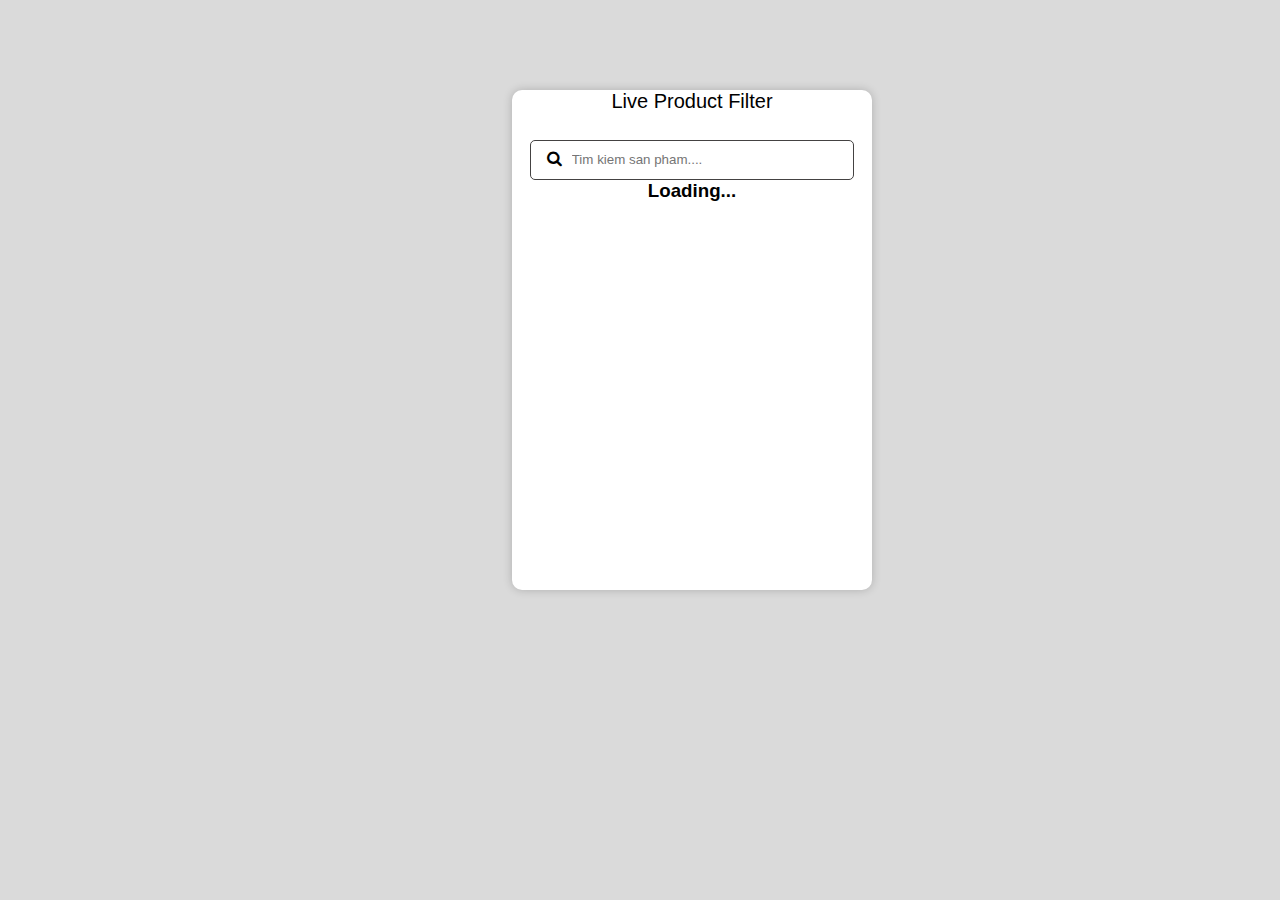
<file: FilterProduct/html/index.html>
<!DOCTYPE html>
<html lang="en">
<head>
    <meta charset="UTF-8">
    <meta http-equiv="X-UA-Compatible" content="IE=edge">
    <meta name="viewport" content="width=device-width, initial-scale=1.0">
    <title>Test Key</title>
    <link rel="stylesheet" href="https://maxcdn.bootstrapcdn.com/font-awesome/4.7.0/css/font-awesome.min.css">
    <link rel="stylesheet" href="../css/style.css">
</head>
<body>
    <div class="wrap">
        <div class="card">
            <div class="title"><span>Live Product Filter</span></div>
             <div class="form-inp">
                <i class="fa fa-search" aria-hidden="true"></i>
                <input id="inpu" class="inp" type="text" placeholder="Tim kiem san pham...." >
             </div>
            <div class="product">
                <h3>Loading...</h3>
                <!-- <div class="liii">
                    <div class="left">
                        <img src="../image/1.jpg" alt="">
                    </div>
                    <div class="right">
                        <h2>Fjallraven - Foldsack No. 1</h2>
                        <p>10$</p>
                    </div>
                </div>-->
                
            </div>
        </div>

    </div>
    <script src="../js/app.js"></script>
</body>
</html>
</file>
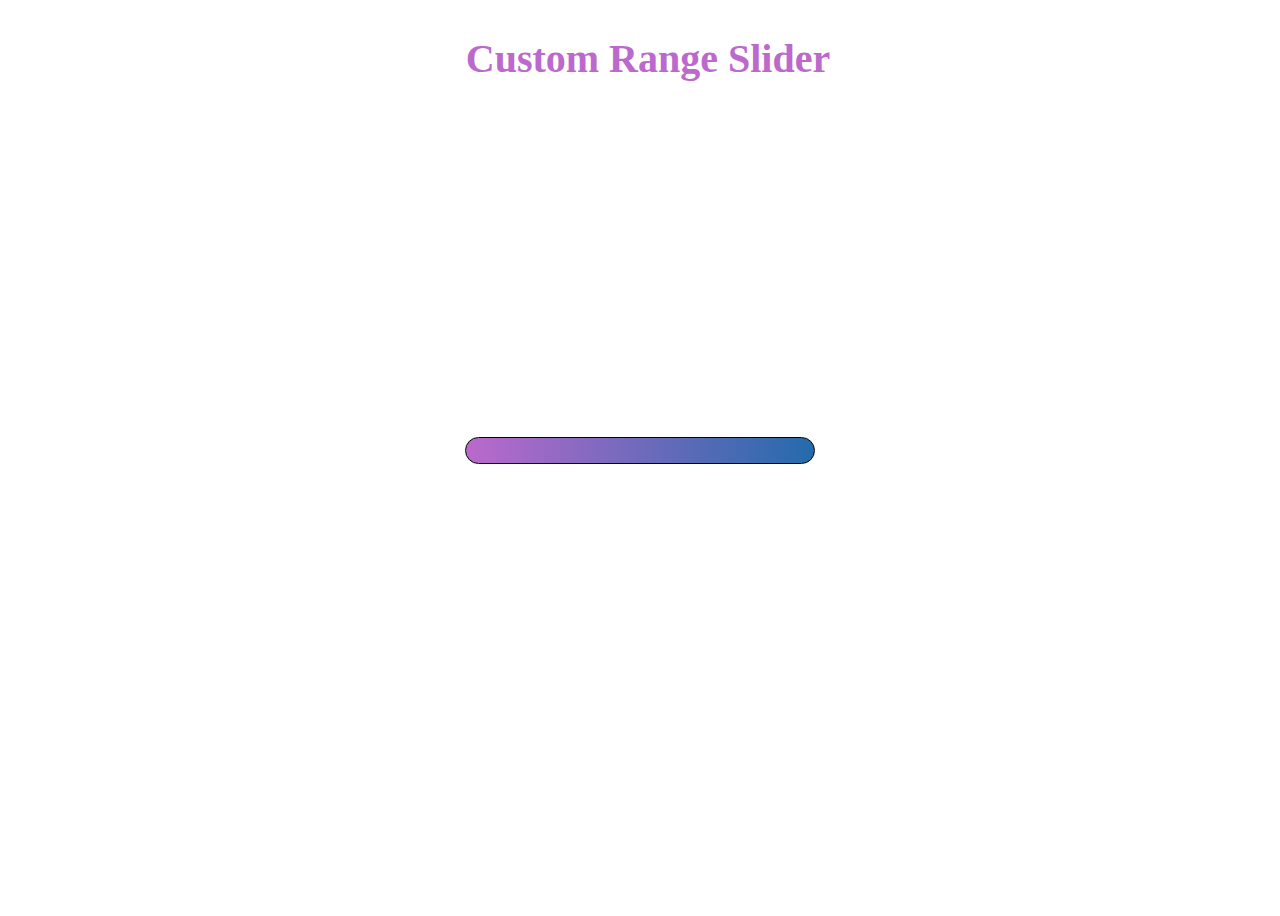
<file: mouseMove%%/html/index.html>
<!DOCTYPE html>
<html lang="en">
  <head>
    <meta charset="UTF-8" />
    <meta http-equiv="X-UA-Compatible" content="IE=edge" />
    <meta name="viewport" content="width=device-width, initial-scale=1.0" />
    <title>Change Light</title>
    <link rel="stylesheet" href="../css/style.css">
  </head>
  <body>
    <div class="hh1">
      <h1>Custom Range Slider</h1>
    </div>
    <div class="range">
      <div class="range-bar">
        <span></span>
      </div>
    </div>
    <script src="../js/app.js"></script>
  </body>
</html>
</file>
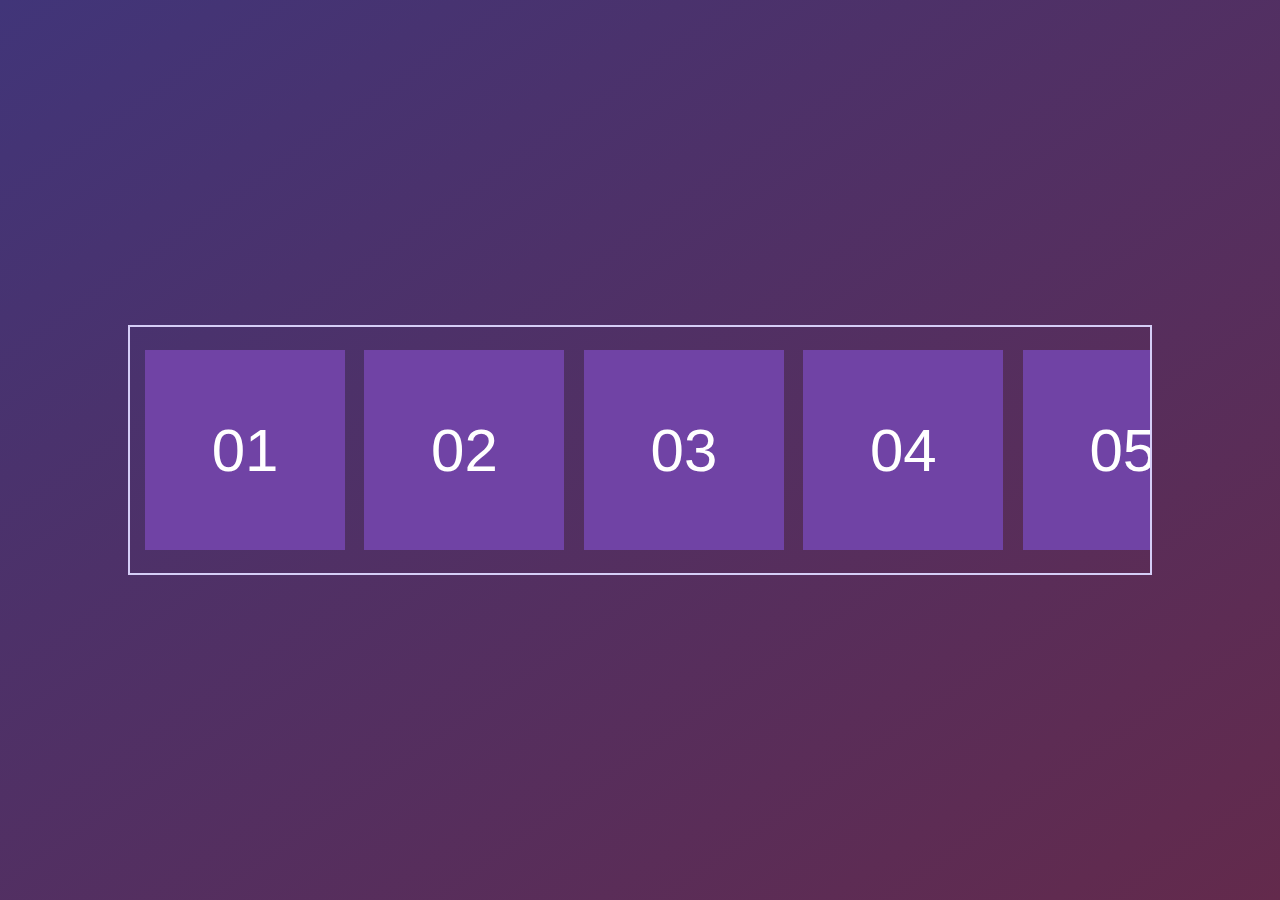
<file: mouseNext/html/index.html>
<!DOCTYPE html>
<html lang="en">
<head>
    <meta charset="UTF-8">
    <meta http-equiv="X-UA-Compatible" content="IE=edge">
    <meta name="viewport" content="width=device-width, initial-scale=1.0">
    <title>Mouse Next</title>
    <link rel="stylesheet" href="../css/style.css">
</head>
<body>
    <div class="wrapper">
         <div class="box">01</div>
         <div class="box">02</div>
         <div class="box">03</div>
         <div class="box">04</div>
         <div class="box">05</div>
         <div class="box">06</div>
         <div class="box">07</div>
         <div class="box">08</div>
         <div class="box">09</div>
         <div class="box">10</div>
         <div class="box">11</div>
         <div class="box">12</div>
         <div class="box">13</div>
         <div class="box">14</div>
         <div class="box">15</div>
         <div class="box">16</div>
         <div class="box">17</div>
         <div class="box">18</div>
         <div class="box">19</div>
         <div class="box">20</div>
    </div>
    <script src="../js/app.js"></script>
</body>
</html>
</file>
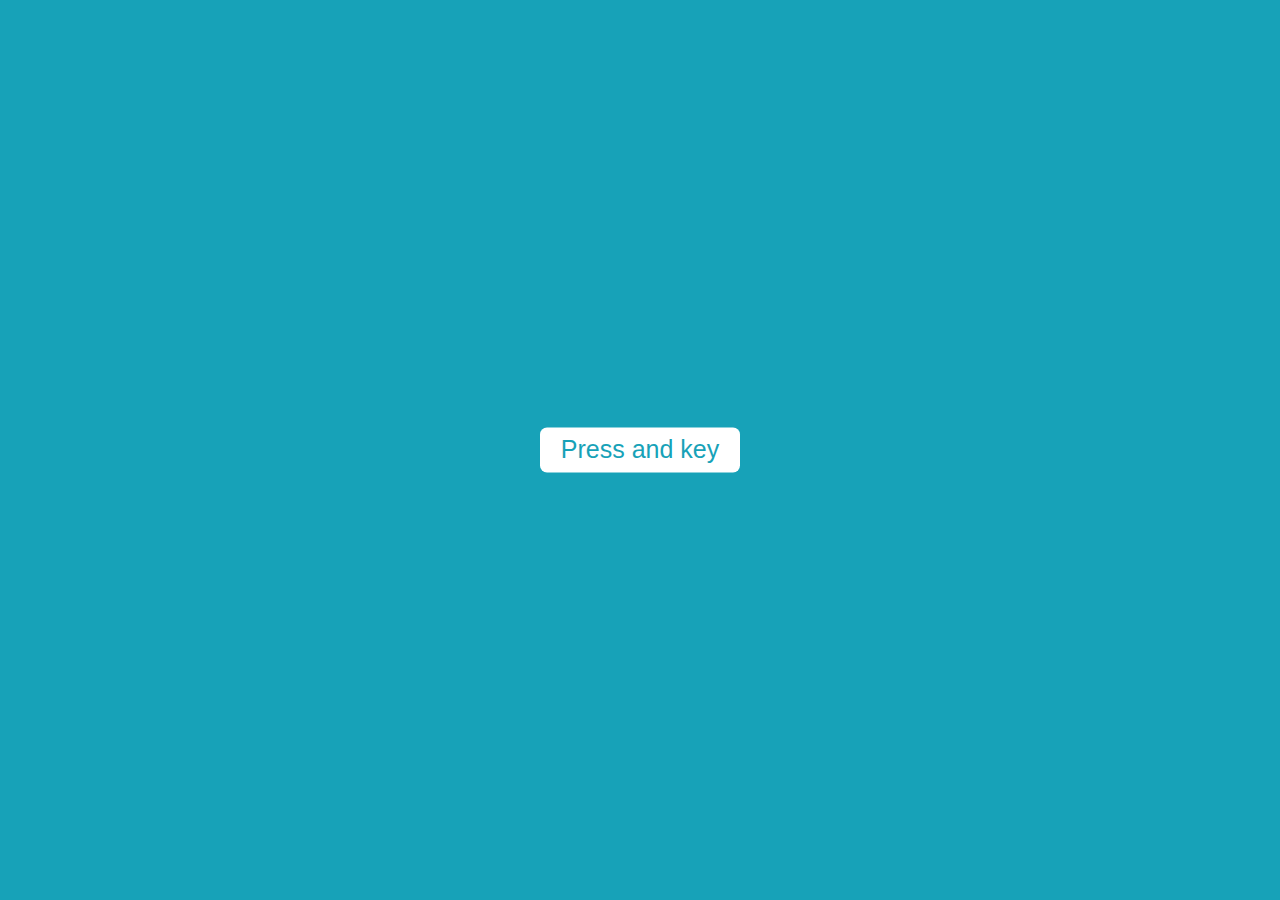
<file: TestKey/html/index.html>
<!DOCTYPE html>
<html lang="en">
<head>
    <meta charset="UTF-8">
    <meta http-equiv="X-UA-Compatible" content="IE=edge">
    <meta name="viewport" content="width=device-width, initial-scale=1.0">
    <title>Test Key</title>
    <link rel="stylesheet" href="../css/style.css">
</head>
<body>
    <button class="enter ">Press and key</button>
    <div class="wrapper hide">
        <p class="round"></p>       
        <div class="tag">
            <div class="card key">
                <p>Key</p>
                <p></p>
            </div>
            <div class="card location">
                <p>Location</p>
                <p></p>
            </div>
            <div class="card which">
                <p>Which</p>
                <p></p>
            </div>
            <div class="card code">
                <p>Code</p>
                <p></p>
            </div>
        </div>        
    </div>
    <script src="../js/app.js"></script>
</body>
</html>
</file>
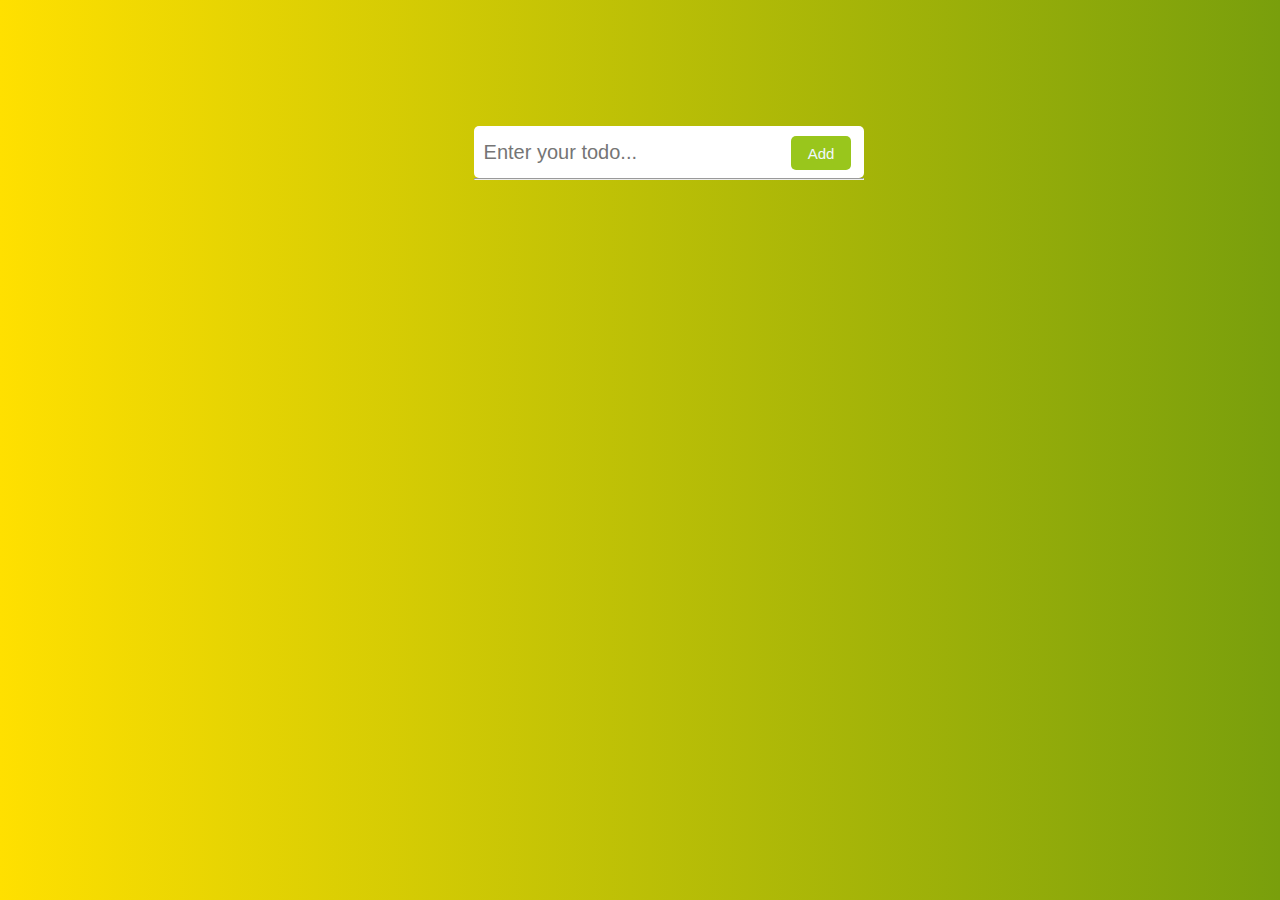
<file: TodoList/html/index.html>
<!DOCTYPE html>
<html lang="en">
<head>
    <meta charset="UTF-8">
    <meta http-equiv="X-UA-Compatible" content="IE=edge">
    <meta name="viewport" content="width=device-width, initial-scale=1.0">
    <title>Todo List</title>
    <link rel="stylesheet" href="https://maxcdn.bootstrapcdn.com/font-awesome/4.7.0/css/font-awesome.min.css">
    <link rel="stylesheet" href="../CSS/style.css">
</head>
<body>
    <div class="wrap">
        <div id="card">
            <input id="inp" type="text" placeholder="Enter your todo...">
            <button class="node">Add</button>   
            <hr>        
            <!-- <div id="add"></div> -->
        </div>
    </div>

    <script src="../Js/index.js"></script>
</body>
</html>
</file>
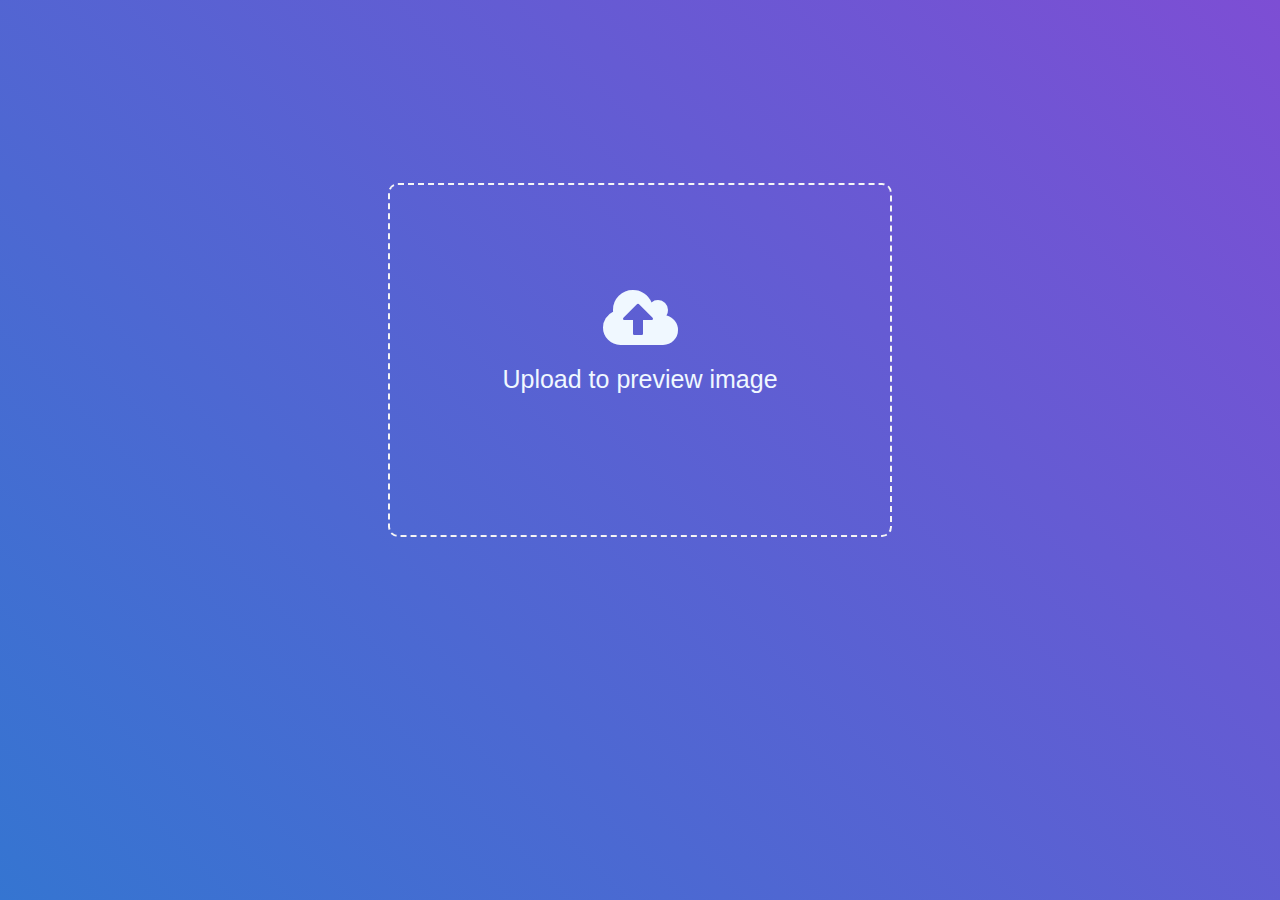
<file: upload/html/index.html>
<!DOCTYPE html>
<html lang="en">
<head>
    <meta charset="UTF-8">
    <meta http-equiv="X-UA-Compatible" content="IE=edge">
    <meta name="viewport" content="width=device-width, initial-scale=1.0">
    <title>Document</title>
    <link rel="stylesheet" href="https://maxcdn.bootstrapcdn.com/font-awesome/4.7.0/css/font-awesome.min.css">
    <link rel="stylesheet" href="../css/app.css">
    
</head>
<body>
    <div class="wrap">
        <span class="err"></span>
        <div class="frame">
            <label id="lba" for="inp">
                <i id="icon" class="fa fa-cloud-upload" ></i><br>
                <span class="tex">Upload to preview image</span>  
            </label>
            <input type="file" hidden id="inp">
        </div>

    </div>
    <script src="../js/index.js"></script>
</body>
</html>
</file>
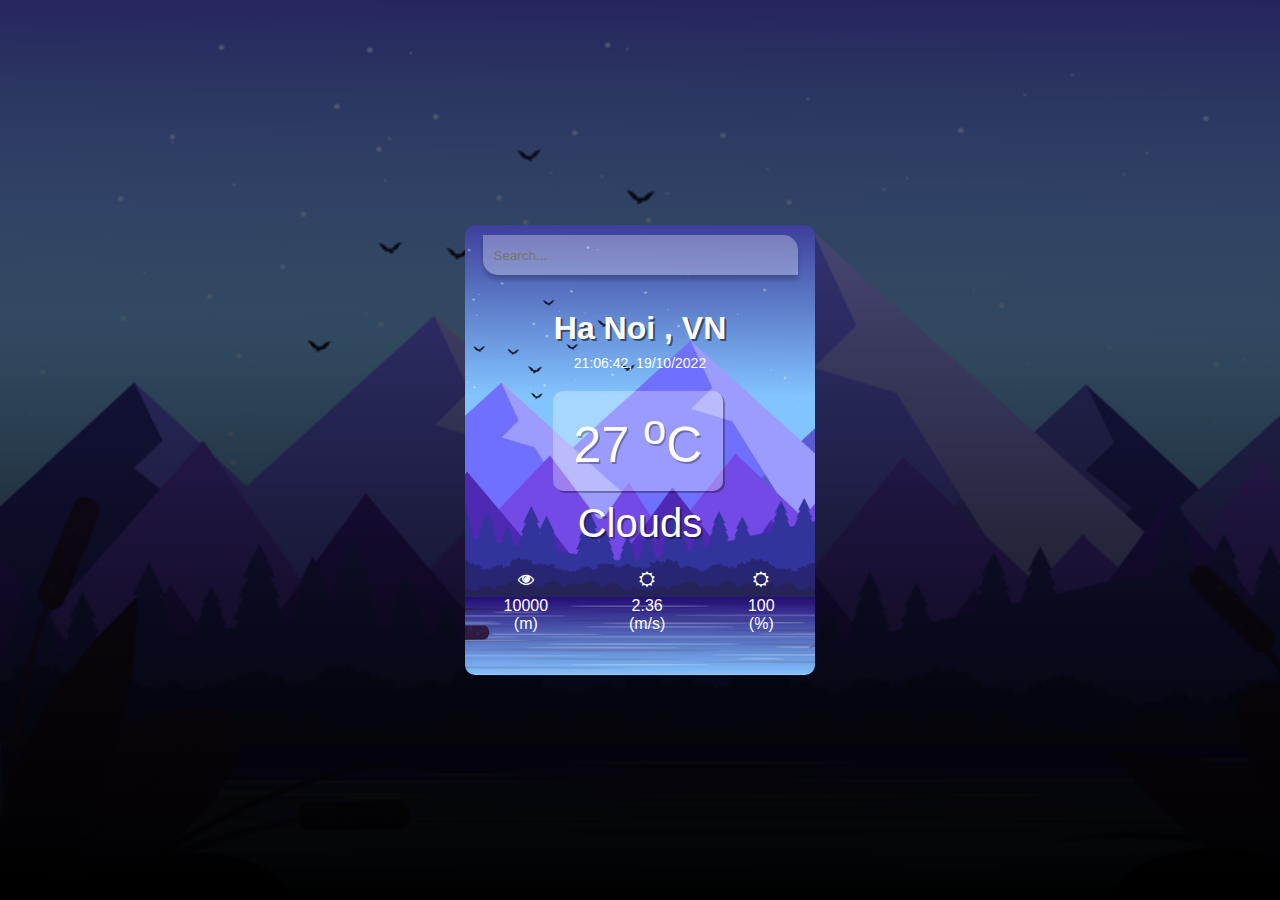
<file: Weather app/html/index.html>
<!DOCTYPE html>
<html lang="en">
<head>
    <meta charset="UTF-8">
    <meta http-equiv="X-UA-Compatible" content="IE=edge">
    <meta name="viewport" content="width=device-width, initial-scale=1.0">
    <title>Weather</title>
    <link rel="stylesheet" href="https://maxcdn.bootstrapcdn.com/font-awesome/4.7.0/css/font-awesome.min.css">
    <link rel="stylesheet" href="../css/style.css">
</head>
<body>
    <div id="wrap">
        <div id="weather">
             <input type="text" class="search" placeholder="   Search...">
             <div class="content">
                <h1 class="capital">
                    <span class="city">Ha Noi</span>
                    <span >,</span>
                    <span class="country">VN</span>
                </h1>
                <div class="time">21:06:42, 19/10/2022</div>
                <div class="temperature">
                    <span class="value">27 <sup>o</sup>C</span>
                </div>
                <div class="description">Clouds</div>
             <div class="more">
                <div class="visibility">
                    <i class="fa fa-eye" aria-hidden="true"></i>
                    <span>10000 (m)</span>
                </div>
                <div class="wind">
                    <i class="fa fa-sun-o" aria-hidden="true"></i>
                    <span>2.36 (m/s)</span>
                </div>
                <div class="sun">
                    <i class="fa fa-sun-o" aria-hidden="true"></i>
                    <span>100 (%)</span>
                </div>

             </div>
            </div>
        </div>
    </div>

    <script src="../js/app.js"></script>
</body>
</html>
</file>
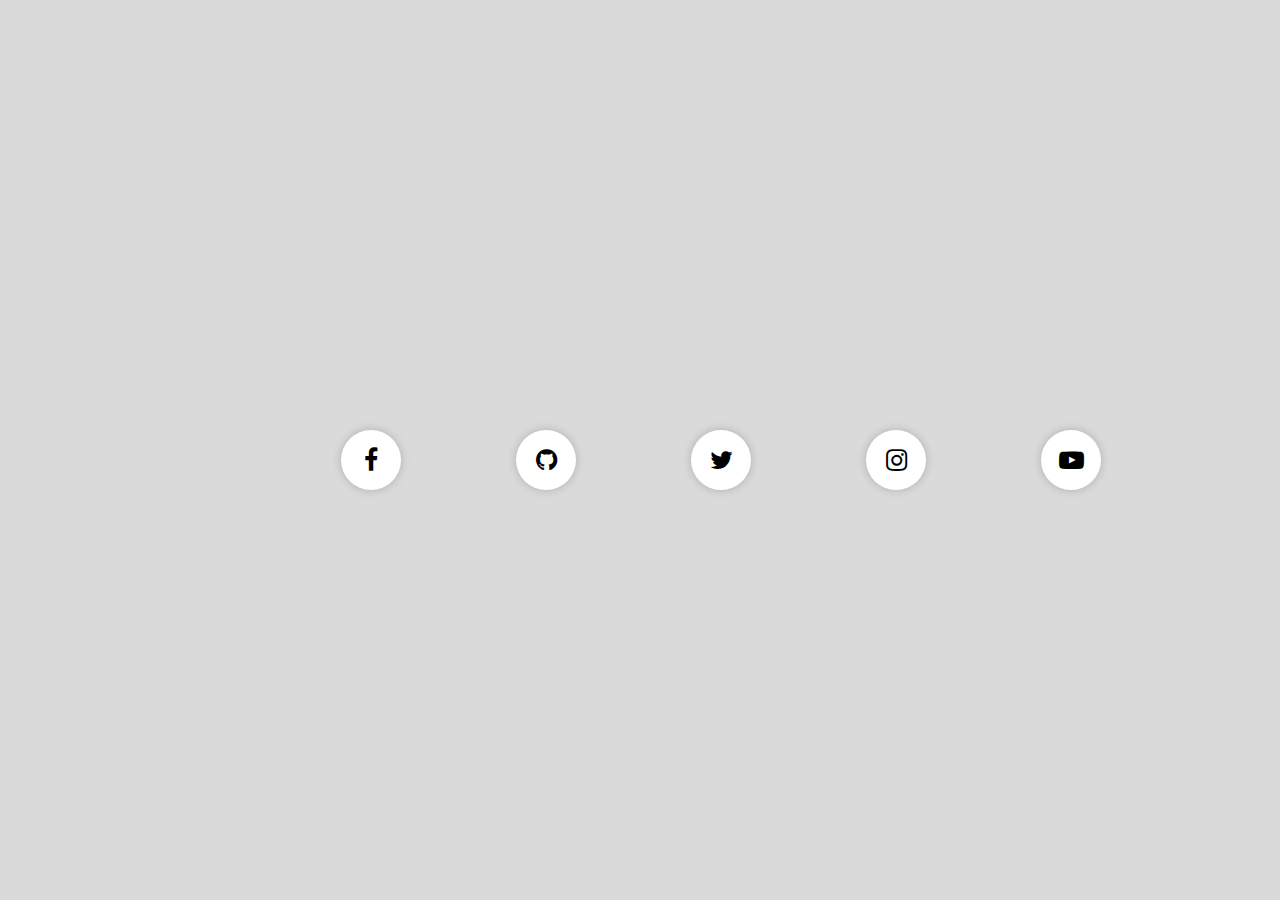
<file: hieuunglenxuong/html/ii.html>
<!DOCTYPE html>
<html lang="en">
<head>
    <meta charset="UTF-8">
    <meta http-equiv="X-UA-Compatible" content="IE=edge">
    <meta name="viewport" content="width=device-width, initial-scale=1.0">
    <link rel="stylesheet" href="https://maxcdn.bootstrapcdn.com/font-awesome/4.7.0/css/font-awesome.min.css">
    <link rel="stylesheet" href="../css/style.css">
    <title>Hieu Ung</title>
</head>
<body>
    <div class="wrap">
        <div id="banner">
            <div class="icon facebook"> 
                 <div class="texxt ">Facebook</div>           
                 <i class="fa fa-facebook" aria-hidden="true"></i>             
            </div>
            <div class="icon github"> 
                 <div class="texxt">Github</div>           
                 <i class="fa fa-github" aria-hidden="true"></i>             
            </div>
            <div class="icon twitter"> 
                 <div class="texxt ">Twiter</div>           
                 <i class="fa fa-twitter" aria-hidden="true"></i>             
            </div>
            <div class="icon intagram"> 
                 <div class="texxt">Intagram</div>           
                 <i class="fa fa-instagram" aria-hidden="true"></i>             
            </div>
            <div class="icon youtobe"> 
                 <div class="texxt">Youtobe</div>           
                 <i class="fa fa-youtube-play" aria-hidden="true"></i>             
            </div>
                
        </div>
    </div>
    <script src="../js/app.js"></script>
</body>
</html>
</file>
<file: FilterProduct/css/style.css>
*{
    margin: 0;
    padding: 0;
    box-sizing: border-box;
    font-family: 'Segoe UI', Tahoma, Geneva, Verdana, sans-serif;
}
li{
    margin-top: 5px;
    list-style: none;
}
.wrap{
    width: 100%;
    height: 100vh;
    background-color: #dadada;
}
.card{
    overflow-y:scroll ;
    width: 360px;
    height: 500px;
    border-radius: 10px;  
    box-shadow: 0px 0px 10px rgba(0, 0, 0, 0.2);
    text-align: center;
    position: absolute;
    top: 10%;
    left: 40%;
    background-color: white;
}


.title{
    font-size: 20px;
    font-weight: 500;
    color: black;
    height: 50px;
}
.form-inp{
    margin-left: 18px;
    width: 90%;
    height: 40px;
    border-radius: 5px;
    border: 1px solid rgb(68, 66, 66);
}
.form-inp>i{
    margin-left: 5px;
}
.inp{
    font-family: 'Segoe UI', Tahoma, Geneva, Verdana, sans-serif;
    font-weight: 400;
    margin-left: 5px;
    margin-top: 3px;
    width: 270px;
    height: 30px;
    border-radius: 2px;
    outline: none;
    border: none;
}
.liii{
    width: 100%;
    height: 100px;
    margin-top: 2px;
}
.liii:hover{
    background-color: #dadada;
}
.left{
    margin-top: 10px;
    width: 25%;
    height: 80px;
    margin-left: 15px;
    float: left;
    
}
.right{
    margin-top: 10px;
    width: 65%;
    height: 80px;
    float: left;
   
}
.right>h2{
    margin-left: 10px;
    text-align: left;
    margin-top: 5px;
    font-size: 15px
}
img{
    width: 70px;
    height: 80px;
    
}

.hide{
display: none;
}
</file>
<file: mouseMove%%/css/style.css>
body{
    width: 100vw;
    height: 100vh;  
    display: flex;
}
.hh1{
    margin:0 auto;
    text-align: center;
    color: #bb69cc;
    font-size: 20px;
}
.range{
    width: 350px;
    height: 50px;
    border: none;
    position: absolute;
		  left: 50%;
		  top: 50%;
		  transform: translate(-50%, -50%);
}

.range-bar{
   
    height: 25px;
    border: 0.5px solid rgb(0, 0, 0);
    border-radius: 100px;
    margin-top: 11.5px;
    background-image: linear-gradient(to right, #bb69cc, #246bac);
    overflow: hidden;
}
 
.range-bar span{
    width: 40px;
    height: 15px;
    text-align: center;
    align-items: center;
    padding-top: 4px;
    padding-bottom:8px;
    position: absolute;
		  left: 50%;
		  top: 50%;
		  transform: translate(-50%, -50%);
    
}
</file>
<file: mouseNext/css/style.css>
* {
    box-sizing: border-box;
    padding: 0;
    margin: 0;
    font-family: sans-serif;
  }
body{
    
    height: 100vh;
    display: flex;
    align-items: center;
    justify-content: center;
    background-image: linear-gradient(145deg, #413579, #632a4c);
}

.wrapper{
    width: 80%;
    height: 250px;
    overflow: hidden;
    white-space: nowrap;
    user-select: none;
    cursor: pointer;
    border: 2px solid #d5cef7;
}
.box{
    width: 200px;
    height: 200px;
    display: inline-flex;
    align-items: center;
    justify-content: center;
    font-size: 60px;
    color: white;
    background-color: #7043a5;
    margin-top: 23px;
    margin-left: 15px;
}
</file>
<file: TestKey/css/style.css>
*{
    margin: 0;
	padding: 0;
	box-sizing: border-box;
}

body{
    background: #17a2b8;
    display: flex;  
    width: 100%;
    height: 100vh;
}
.enter{
    width: 200px;
    height: 45px;
    font-weight: 500;
    color: #17a2b8;
    font-size: 25px;
    border-radius: 7px;
    text-align: center;
    padding-bottom:3px ;
    background-color: white;
    border: none;
    position: absolute;
		  left: 50%;
		  top: 50%;
		  transform: translate(-50%, -50%);
    cursor: pointer;
}
.wrapper{
    text-align: center; 
    width: 100%;
    height: 400px;  
}
.round{
    background-color: aliceblue;
    text-align: center;
    padding-top: 30px;
    width: 135px;
    height: 135px;
    color: aliceblue;
    font-size: 60px;
    border-radius: 100%;
    display: inline-block;  
    margin:80px 0 0 auto;  
    border: 4px solid white;
    background-color: #17a2b8;
    overflow: hidden;
}
.tag{
    width: 100%;
    height: 50px;
    text-align: center;
}
.card p:first-child {
	background-color: #78c0c9;
    height: 25px;
	color: white;
}
.key, .location, .which, .code{
    text-align: center;
    float:left;
    width: 180px;
    height: 60px;   
    background-color: white;  
    margin-left: 30px;
    margin-top: 40px;
    border-radius: 5px;
    overflow: hidden;
    display:inline-block;
    
}
.card p:last-child {
	text-transform: capitalize;
}
.hide{
    display: none;
}
</file>
<file: TodoList/CSS/style.css>
*{
    margin: 0;
    padding: 0;
    box-sizing: border-box;
    font-family: 'Segoe UI', Tahoma, Geneva, Verdana, sans-serif;
}

.wrap{
    width: 100%;
    height: 100vh;
    background: linear-gradient(to right, #ffe000, #799f0c);
    
   
}

#card{
    /* overflow: hidden; */
    width: 390px;
    height: 52px;
    border: none;
    position: relative;
    top:14%;
    left: 37%;
    box-shadow: rgb(129, 126, 126);
    border-radius: 5px;
    background-color: white;
    /* background-color: rgb(39, 83, 121); */
}
.add{font-weight: 400;
    align-items: center;
    width: 390px;
    height: 52px;
    border: none;
    box-shadow: rgb(129, 126, 126);
    border-radius: 5px;
    background-color: white;  
}
#inp{
    width: 70%;
    height: 52px;
    font-weight: 400;
    font-family: sans-serif;
    font-size: 20px;
    border-radius: 5px;
    border: none;
    outline: none;
    margin-left: 10px;
    /* background-color: aqua; */
}
.node{
    background-color: #99c61c;
    width: 60px;
    height: 34px;
    border-radius: 5px;
    border: none;
    color: aliceblue;
    font-size: 15px;
    font-weight: 500;
    margin-left: 30px;
}
</file>
<file: upload/css/app.css>
*{
    margin: 0;
    padding: 0;
    font-family: 'Segoe UI', Tahoma, Geneva, Verdana, sans-serif;
}

.wrap{
    width: 100%;
    height: 100vh;
    background: linear-gradient(45deg, #3575d1, #7d4ed4);
    text-align: center;
    position: relative;
}
.wrap>span{
   height: 300px;
    color: aliceblue;
    font-size: 25px;
    font-weight: 300;
}

.frame{
    width: 500px;
    height: 350px;
    border-radius: 10px;
    text-align: center;
    border: 2px dashed whitesmoke;
    overflow: hidden;
    position: absolute;
		  left: 50%;
		  top: 40%;
		  transform: translate(-50%, -50%);
}
#icon{
    width: 80px;
    height: 80px;
    font-size: 70px;
    margin-top: 100px;
    color: aliceblue;   
    cursor: pointer;
}

.tex{
    font-size: 25px;
    text-align: center;
    margin-top: 100px;
    font-weight: 400;
    color: aliceblue;
}
#lba img{
    position: absolute;
    top: 0;
    left: 0;
    width: 100%;
    height: 100%;
    object-fit: cover;
}
</file>
<file: Weather app/css/style.css>
*{
  margin: 0;
  padding: 0;
  box-sizing: border-box;
}

body{
    font-family: sans-serif;
    height: 100vh;
    background: url(../image/cold.png);
    background-repeat: no-repeat;
    background-size: cover;
}
#wrap{
    width: 100%;
    height: 100vh;
    display: flex;
    justify-content: center;
    align-items: center;
    background: linear-gradient(to top, rgba(0,0,0,1), rgba(0,0,0,0.4));
}
.hot{
    background: url(../image/hot.png);
    background-repeat: no-repeat;
    background-size: cover;
}
.cold{
    background: url(../image/cold.png);
    background-repeat: no-repeat;
    background-size: cover;
}
.cold #weather{
    background: url(../image/cold.png);
    background-repeat: no-repeat;
    background-size: cover;
}
.hot #weather{
    background: url(../image/hot.png);
    background-repeat: no-repeat;
    background-size: cover;
}
#weather{
    width: 350px;
    height: 450px;
    border-radius: 10px;
    text-align: center;
    background: url(../image/cold.png) no-repeat center/cover;
}
.search{
    margin-top: 10px;
    width: 90%;
    height: 40px;
    border-radius: 0 15px 0 15px;
    border: none;
    outline: none;
    background: rgba(255,255,255,0.3);
    box-shadow: 0 5px 4px rgba(0,0,0,0.2);
    transition: 0.4s;
}

.search:focus{
    background: rgba(255,255,255,0.7);
    border-radius: 15px 0 15px 0;
}

.content{
    text-align: center;
    color: white;
    margin: 35px 0;
    transition: 0.4s;
}
.capital{
    text-shadow: 2px 2px rgba(0,0,0,0.5);
}
.time{
    margin: 8px 0;
    font-size: 14px;
}
.temperature{
    margin-left: 88px;
    margin-top: 20px;
    width: 170px;
    height: 100px;
    background: rgba(255,255,255,0.3);
    border-radius: 10px;
    border: none;
    padding: 15px;
    box-shadow: 2px 2px rgba(0,0,0,0.3);
}
.temperature>span{
   
    font-size: 50px;
    text-shadow: 1.5px 1.5px rgba(0,0,0,0.3);  
}

.description{
    font-size: 40px;
    margin-top: 10px;
    text-shadow: 2px 2px rgba(0,0,0,0.4);
}
.more{  
    margin-top: 10px; 
    display: flex;
}
.more div{
    margin: 15px 30px;
    display: flex;
    flex-direction: column;
}
.visibility>span{
    margin-top: 10px;
}
.wind>span{
    margin-top: 10px;
}
.sun>span{
    margin-top: 10px;
}

.hide{
    display: none;
}
</file>
<file: hieuunglenxuong/css/style.css>
*{
    margin: 0;
    padding: 0;
    font-family: 'Segoe UI', Tahoma, Geneva, Verdana, sans-serif;
    box-sizing: border-box;
}

body {
	height: 100vh;
	background-color: #dadada;
	display: flex;
	justify-content: center;
	align-items: center;
}

.wrap {
	display: flex;
}
#banner{
    width: 60%;
    height: 150px;
    position: absolute;
    top: 40%;
    left: 20%;
   display: flex;
}
.icon { 
    margin-left: 55px;
	cursor: pointer;
	position: relative;
}

.intagram i:hover{
   background-color: #e1306c;
}
.facebook i:hover{
    background-color: #3b5999;
}
.youtobe i:hover{
    background-color: #de463b;
}
.twitter i:hover{
    background-color:  #46c1f6;
}
.github i:hover{
    background-color: #333;
}
.icon i {
    margin-top: 20px;
    margin-left: 30px;
	height: 60px;
	width: 60px;
	border-radius: 50%;
	background: #fff;
	box-shadow: 0px 0px 10px rgba(0, 0, 0, 0.2);
	font-size: 25px;
	display: flex;
	align-items: center;
	justify-content: center;
}


.texxt{
    width: 120px;
    height: 50px;
    text-align: center;
    font-size: 22px;
    font-weight: 400;  
    border-radius: 50px;
    background-color: #3b5999;
    opacity: 0;
}
.texxt::after{
    content: '';
	height: 15px;
	width: 15px;
	position: absolute;
    top:42px;
    right: 48px;
    transform: translateX(-50%) rotate(45deg);
    background-color: #3b5999;
}

.hide{
    animation: chuyendong forwards 0.8s;
   
}

@-webkit-keyframes chuyendong{
    0%{ 
        opacity: 0;
        transform: translateY(50px);
    }
    100%{
        opacity: 1;
        transform: translateY(-10px);
    }
}
</file>
